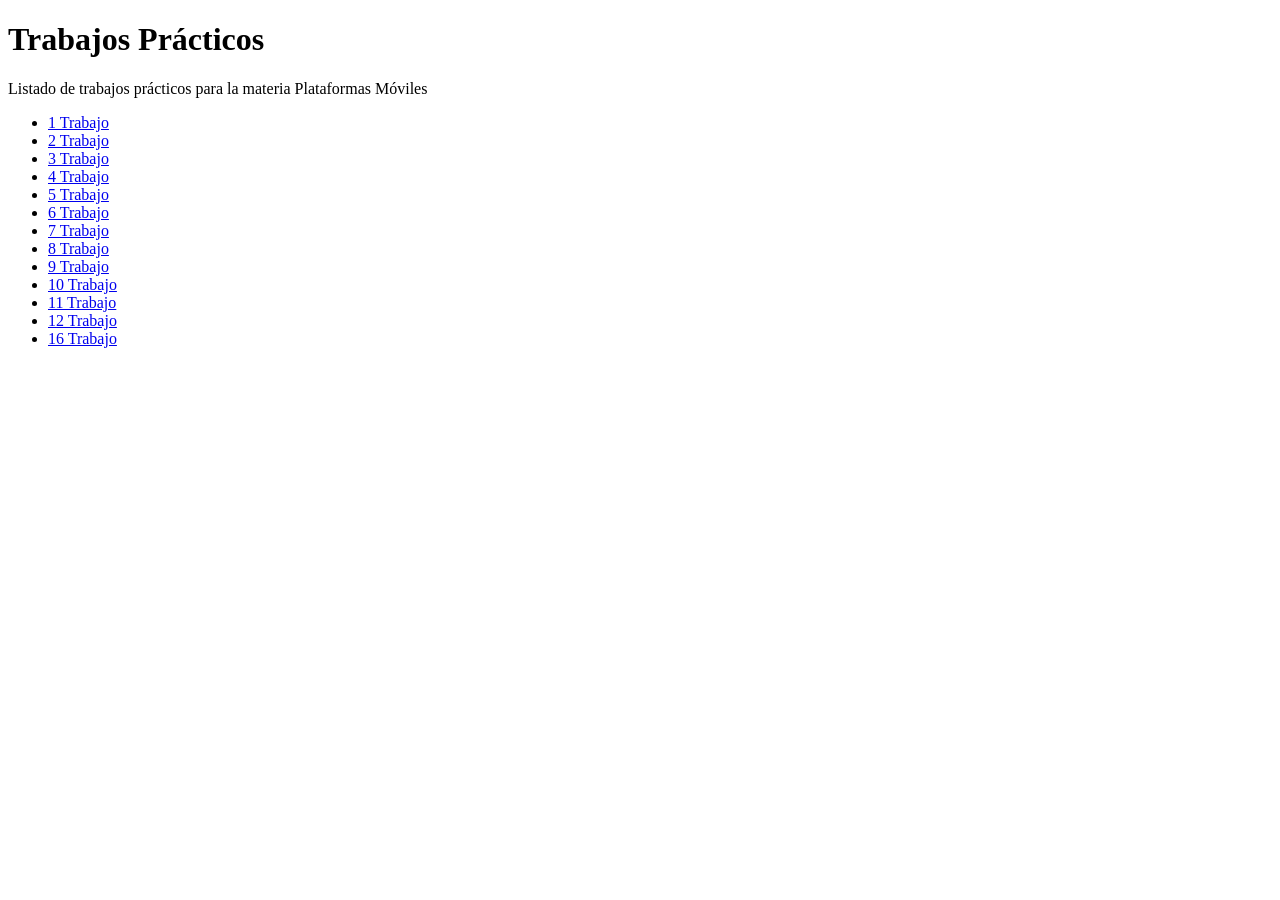
<file: index.html>
<!DOCTYPE html>
<html>
   <head>
      <title>Hola Mundo!</title>
   </head>
   <body>
     <h1>Trabajos Prácticos</h1>
     <p>Listado de trabajos prácticos para la materia Plataformas Móviles</p>
     <ul>
       <li><a href="tp-1/">1 Trabajo</a></li>
       <li><a href="tp-2/">2 Trabajo</a></li>
       <li><a href="tp-3/">3 Trabajo</a></li>
       <li><a href="tp-4/">4 Trabajo</a></li>
       <li><a href="tp-5/">5 Trabajo</a></li>
       <li><a href="tp-6/">6 Trabajo</a></li>
       <li><a href="tp-7/">7 Trabajo</a></li>
       <li><a href="tp-8/">8 Trabajo</a></li>
        
       <li><a href="tp-9/">9 Trabajo</a></li>
       <li><a href="tp-10/">10 Trabajo</a></li>
       <li><a href="tp-11/">11 Trabajo</a></li>
       <li><a href="tp-12/">12 Trabajo</a></li>

        
       <li><a href="tp-16/">16 Trabajo</a></li>
     </ul>
   </body>
</html>
</file>
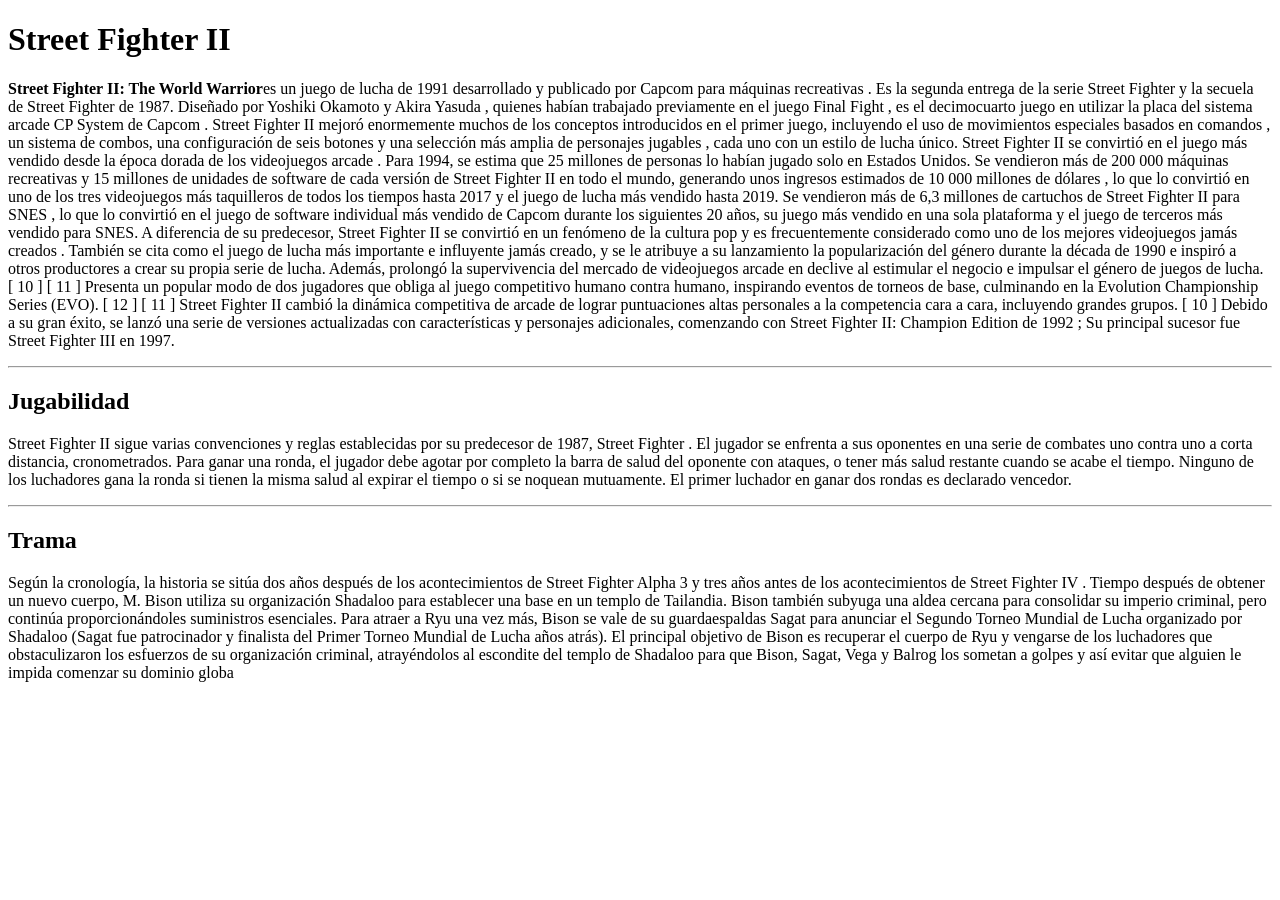
<file: tp-1/index.html>
<!DOCTYPE html> <html lang="en"> <head> <meta charset="UTF-8"> <meta name="viewport" content="width=device-width, initial-scale=1.0"> <title>Document</title> </head> <body> <h1>Street Fighter II</h1> <p><strong>Street Fighter II: The World Warrior</strong>es un juego de lucha de 1991 desarrollado y publicado por Capcom para máquinas recreativas . Es la segunda entrega de la serie Street Fighter y la secuela de Street Fighter de 1987. Diseñado por Yoshiki Okamoto y Akira Yasuda , quienes habían trabajado previamente en el juego Final Fight , es el decimocuarto juego en utilizar la placa del sistema arcade CP System de Capcom . Street Fighter II mejoró enormemente muchos de los conceptos introducidos en el primer juego, incluyendo el uso de movimientos especiales basados ​​en comandos , un sistema de combos, una configuración de seis botones y una selección más amplia de personajes jugables , cada uno con un estilo de lucha único. Street Fighter II se convirtió en el juego más vendido desde la época dorada de los videojuegos arcade . Para 1994, se estima que 25 millones de personas lo habían jugado solo en Estados Unidos. Se vendieron más de 200 000 máquinas recreativas y 15  millones de unidades de software de cada versión de Street Fighter II en todo el mundo, generando unos ingresos estimados de 10 000 millones de dólares , lo que lo convirtió en uno de los tres videojuegos más taquilleros de todos los tiempos hasta 2017 y el juego de lucha más vendido hasta 2019. Se vendieron más de 6,3 millones de cartuchos de Street Fighter II para SNES , lo que lo convirtió en el juego de software individual más vendido de Capcom durante los siguientes 20 años, su juego más vendido en una sola plataforma y el juego de terceros más vendido para SNES. A diferencia de su predecesor, Street Fighter II se convirtió en un fenómeno de la cultura pop y es frecuentemente considerado como uno de los mejores videojuegos jamás creados . También se cita como el juego de lucha más importante e influyente jamás creado, y se le atribuye a su lanzamiento la popularización del género durante la década de 1990 e inspiró a otros productores a crear su propia serie de lucha. Además, prolongó la supervivencia del mercado de videojuegos arcade en declive al estimular el negocio e impulsar el género de juegos de lucha. [ 10 ] [ 11 ] Presenta un popular modo de dos jugadores que obliga al juego competitivo humano contra humano, inspirando eventos de torneos de base, culminando en la Evolution Championship Series (EVO). [ 12 ] [ 11 ] Street Fighter II cambió la dinámica competitiva de arcade de lograr puntuaciones altas personales a la competencia cara a cara, incluyendo grandes grupos. [ 10 ] Debido a su gran éxito, se lanzó una serie de versiones actualizadas con características y personajes adicionales, comenzando con Street Fighter II: Champion Edition de 1992 ; Su principal sucesor fue Street Fighter III en 1997.</p> <hr> <h2>Jugabilidad</h2> <P>Street Fighter II sigue varias convenciones y reglas establecidas por su predecesor de 1987, Street Fighter . El jugador se enfrenta a sus oponentes en una serie de combates uno contra uno a corta distancia, cronometrados. Para ganar una ronda, el jugador debe agotar por completo la barra de salud del oponente con ataques, o tener más salud restante cuando se acabe el tiempo. Ninguno de los luchadores gana la ronda si tienen la misma salud al expirar el tiempo o si se noquean mutuamente. El primer luchador en ganar dos rondas es declarado vencedor.</P> <hr> <H2>Trama</H2> <p>Según la cronología, la historia se sitúa dos años después de los acontecimientos de Street Fighter Alpha 3 y tres años antes de los acontecimientos de Street Fighter IV . Tiempo después de obtener un nuevo cuerpo, M. Bison utiliza su organización Shadaloo para establecer una base en un templo de Tailandia. Bison también subyuga una aldea cercana para consolidar su imperio criminal, pero continúa proporcionándoles suministros esenciales. Para atraer a Ryu una vez más, Bison se vale de su guardaespaldas Sagat para anunciar el Segundo Torneo Mundial de Lucha organizado por Shadaloo (Sagat fue patrocinador y finalista del Primer Torneo Mundial de Lucha años atrás). El principal objetivo de Bison es recuperar el cuerpo de Ryu y vengarse de los luchadores que obstaculizaron los esfuerzos de su organización criminal, atrayéndolos al escondite del templo de Shadaloo para que Bison, Sagat, Vega y Balrog los sometan a golpes y así evitar que alguien le impida comenzar su dominio globa</p> </body>
</file>
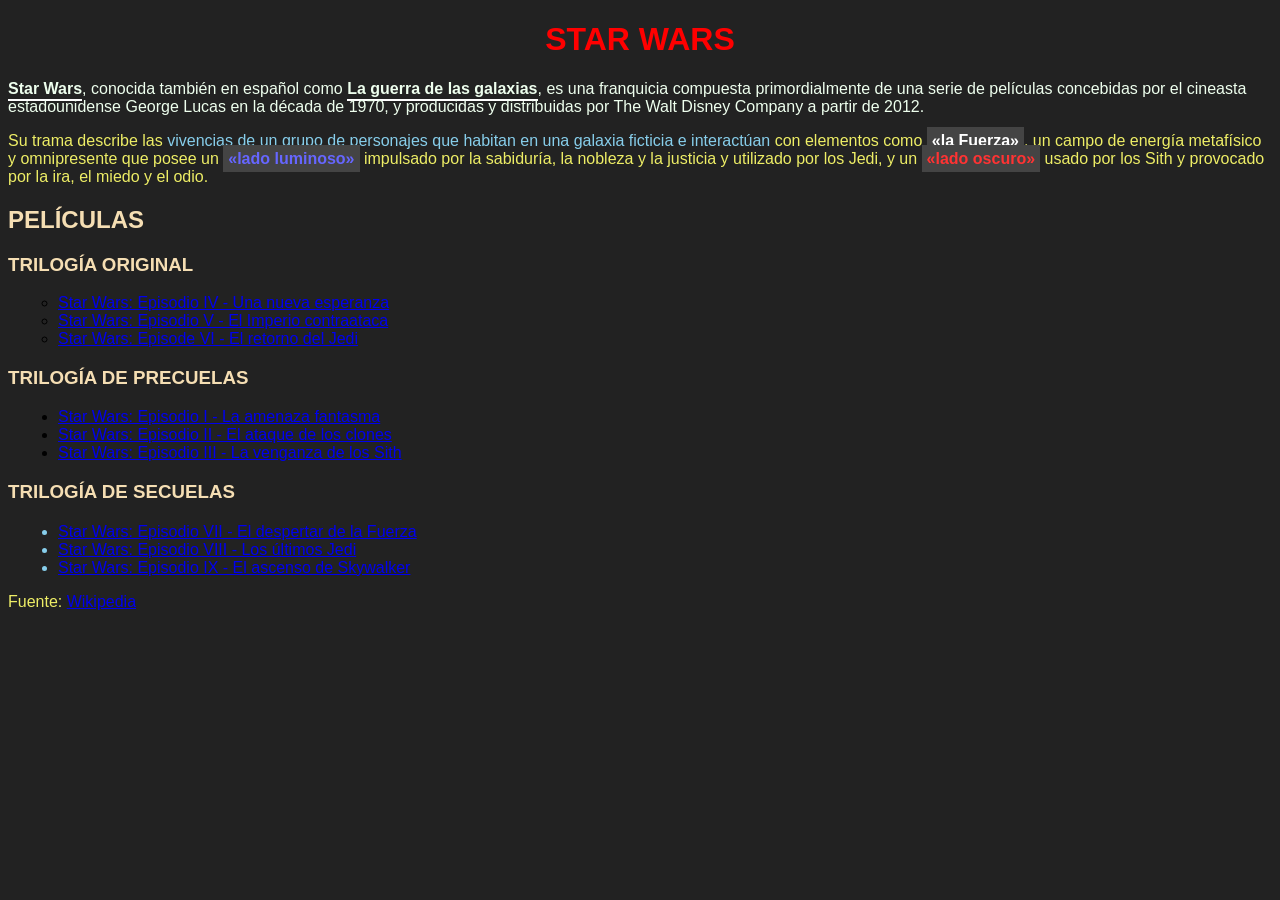
<file: tp-2/index.html>
<!DOCTYPE html>
<html>
<head>
    <meta charset="utf-8">
    <meta name="viewport" content="width=device-width, initial-scale=1">
    <title>TP2 - Selectores CSS</title>
</head>
<body>
    <style>
        body {
            background-color: #222;
            font-family: Arial, sans-serif;
        
        }
        p {
            font-family: sans-serif;
            COLOR: #ee6;
 
        }
        RR {
            color: skyblue;
            text-align: center;
        }
        h1 {
            text-align: center;
            color: red; 
            text-transform: uppercase;
        }
        plp{
            color : #efe;

        }
        h3, h2 {
            color: wheat;
            text-transform: uppercase;
        }
        strong {
            border-bottom: 2px solid white;
            padding-bottom: 2px; 
        }
        .the-force {
            background-color: #444; 
            font-weight: bold;     
            color: white;           
            padding: 5px;          
        }
        .light-side {
            color : #66f;
        }
        .dark-side {
            color : #f33;
        }
        #og-trilogy {
            list-style-type: circle;
        }
        .movies-list {
            padding-left: 50px;
        }
        ul:nth-of-type(3) {
            margin-top: 20px; 
            color: skyblue;   
        }   
        h1:hover {
            color: #00BFFF;
            cursor: pointer; 
        }
       
    </style>

    <h1>Star Wars</h1>
    <p><CT><plp><strong>Star Wars</strong>, conocida también en español como <strong>La guerra de las galaxias</strong>, es una franquicia compuesta primordialmente de una serie de películas concebidas por el cineasta estadounidense George Lucas en la década de 1970, y producidas y distribuidas por <a>The Walt Disney Company</a> a partir de 2012.</plp></CT></p>
    <p><CT>Su trama describe las <rr>vivencias de un grupo de personajes que habitan en una galaxia ficticia e interactúan</rr> con elementos como <span class="the-force">«la Fuerza»</span>, un campo de energía metafísico y omnipresente que posee un <span class="the-force light-side">«lado luminoso»</span> impulsado por la sabiduría, la nobleza y la justicia y utilizado por los Jedi, y un <span class="the-force dark-side">«lado oscuro»</span> usado por los Sith y provocado por la ira, el miedo y el odio.</CT></p>
    <h2>Películas</h2>
    <h3>Trilogía Original</h3>
    <ul id="og-trilogy" class="movies-list">
        <li><a href="https://es.wikipedia.org/wiki/Star_Wars:_Episodio_IV_-_Una_nueva_esperanza">Star Wars: Episodio IV - Una nueva esperanza</a></li>
        <li><a href="https://es.wikipedia.org/wiki/Star_Wars:_Episodio_V_-_El_Imperio_contraataca">Star Wars: Episodio V - El Imperio contraataca</a></li>
        <li><a href="https://es.wikipedia.org/wiki/Star_Wars:_Episode_VI_-_Return_of_the_Jedi">Star Wars: Episode VI - El retorno del Jedi</a></li>
    </ul>
    <h3>Trilogía de precuelas</h3>
    <ul class="movies-list">
        <li><a href="https://es.wikipedia.org/wiki/Star_Wars:_Episodio_I_-_La_amenaza_fantasma">Star Wars: Episodio I - La amenaza fantasma</a></li>
        <li><a href="https://es.wikipedia.org/wiki/Star_Wars:_Episodio_II_-_El_ataque_de_los_clones">Star Wars: Episodio II - El ataque de los clones</a></li>
        <li><a href="https://es.wikipedia.org/wiki/Star_Wars:_Episodio_III_-_La_venganza_de_los_Sith">Star Wars: Episodio III - La venganza de los Sith</a></li>
    </ul>
    <h3>Trilogía de secuelas</h3>
    <ul class="movies-list">
        <li><a href="https://es.wikipedia.org/wiki/Star_Wars:_Episodio_VII_-_El_despertar_de_la_Fuerza">Star Wars: Episodio VII - El despertar de la Fuerza</a></li>
        <li><a href="https://es.wikipedia.org/wiki/Star_Wars:_Episodio_VIII_-_Los_últimos_Jedi">Star Wars: Episodio VIII - Los últimos Jedi</a></li>
        <li><a href="https://es.wikipedia.org/wiki/Star_Wars:_Episodio_IX_-_El_ascenso_de_Skywalker">Star Wars: Episodio IX - El ascenso de Skywalker</a></li>
    </ul>
    <p>Fuente: <a href="https://es.wikipedia.org/wiki/Star_Wars">Wikipedia</a></p>
  
</body>

</html>
</file>
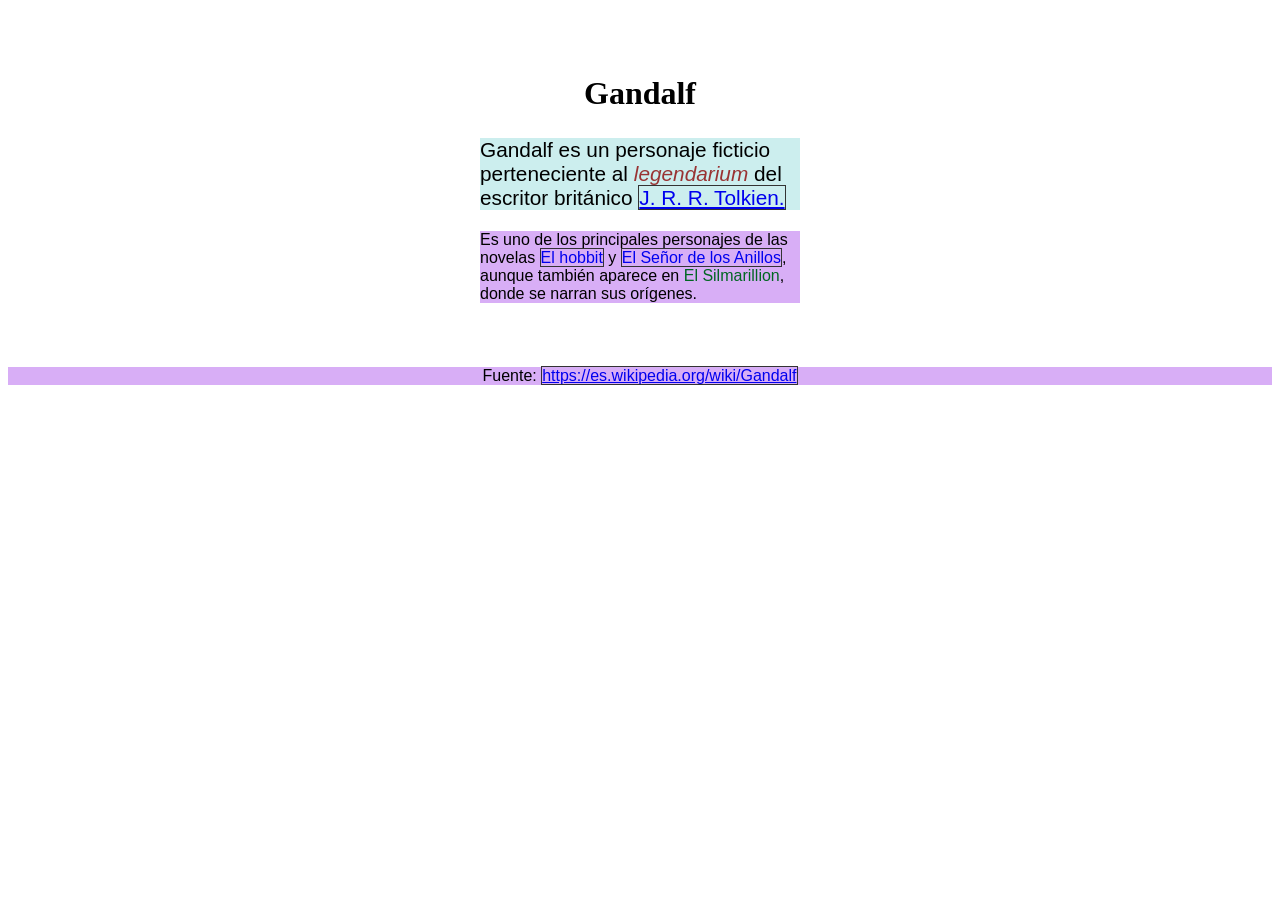
<file: tp-3/index.html>
<!DOCTYPE html>
<html lang="es">
<head>
	<meta charset="utf-8">
	<meta name="viewport" content="width=device-width, initial-scale=1">
	<title>TP3 - Especificidad CSS</title>
	<link rel="stylesheet" type="text/css" href="style.css">
	<style type="text/css">

</head>
		body {
			font-size: 18px;
			background-color: #ffe;
			color: #210;
		}

		#contenedor {
			max-width: 40ch;
			margin: 2rem auto;
			padding: 1rem;
		}

		h1 {
			font-size: 2rem;
			text-align: left;
		}

		p {
			font-family: sans-serif;
		}

		#primer-parrafo {
			font-size: 1.3rem;
			background-color: #eec;
		}

		p.importante em {
			font-weight: bold;
			color: #144;
		}

		p.novelas a {
			outline: none;
			text-decoration: none;
		}
		p.novelas a:hover {
			text-decoration: underline;
			background-color: #ccd;
		}

		body p.fuente.parrafo {
			color: #bbb !important;
			font-size: 0.9rem;
			opacity: 50%;
			text-align: center;
		}
	</style>
<body>
	<article id="contenedor">
		<h1 class="titulo">Gandalf</h1>
		
		<p id="primer-parrafo" class="importante-parrafo">
			Gandalf es un personaje ficticio perteneciente al <em>legendarium</em> del escritor británico <a href="https://es.wikipedia.org/wiki/J._R._R._Tolkien">J. R. R. Tolkien.</a>
		</p>
		
		<p class="novelas parrafo">
			Es uno de los principales personajes de las novelas <a href="https://es.wikipedia.org/wiki/El_hobbit">El hobbit</a> y <a href="https://es.wikipedia.org/wiki/El_Señor_de_los_Anillos">El Señor de los Anillos</a>, aunque también aparece en <ES>El Silmarillion</ES>, donde se narran sus orígenes.
		</p>
	</article>

	<p class="fuente-parrafo">
		Fuente: <a href="https://es.wikipedia.org/wiki/Gandalf">https://es.wikipedia.org/wiki/Gandalf</a>
	</p>
</body>
</html>
</file>
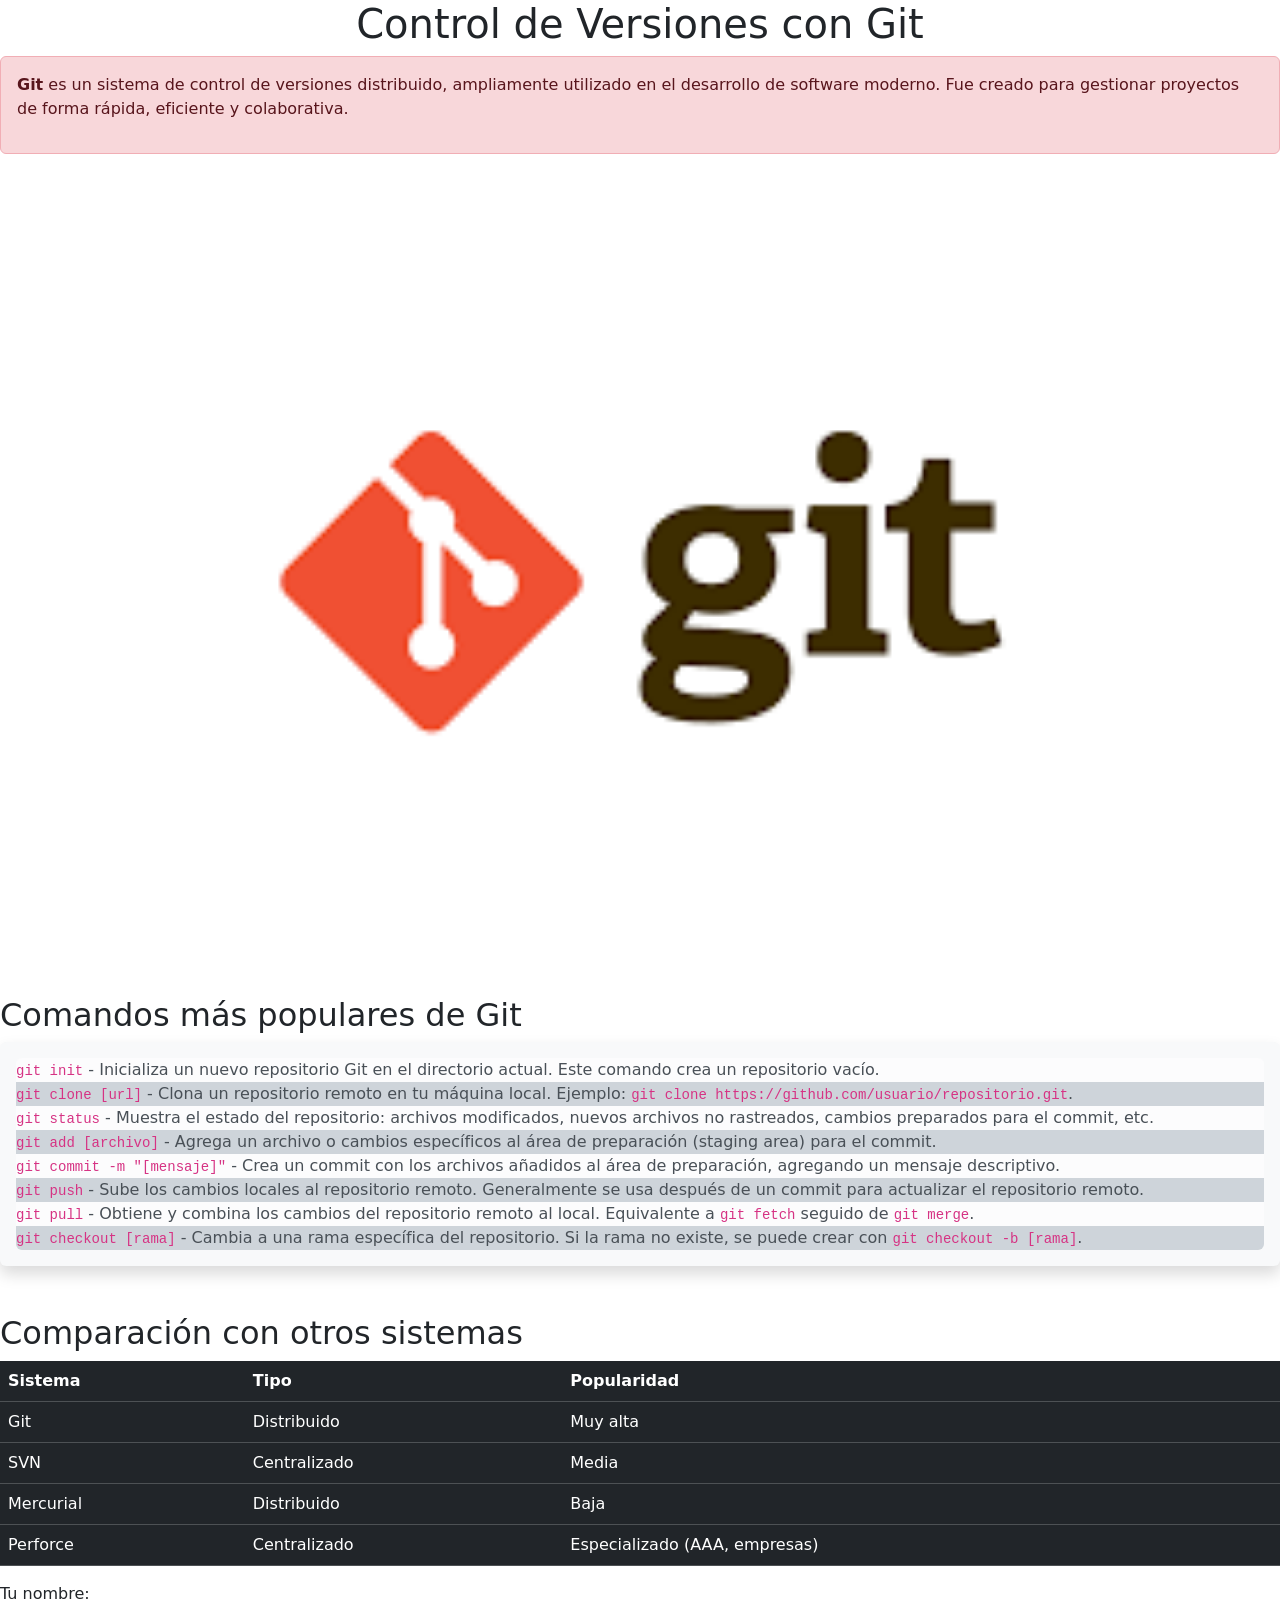
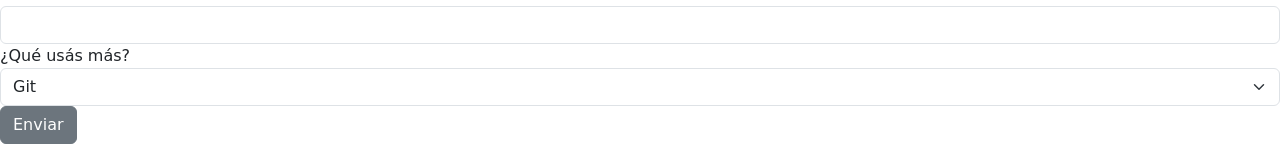
<file: tp-5/index.html>
<!DOCTYPE html>
<html lang="es">
<head>
    <meta charset="UTF-8">
    <meta name="viewport" content="width=device-width, initial-scale=1.0">
    <link href="https://cdn.jsdelivr.net/npm/bootstrap@5.3.8/dist/css/bootstrap.min.css" rel="stylesheet" integrity="sha384-sRIl4kxILFvY47J16cr9ZwB07vP4J8+LH7qKQnuqkuIAvNWLzeN8tE5YBujZqJLB" crossorigin="anonymous">
    <title>Control de Versiones con Git</title>
    
</head>
<body>
    <h1 class="text-center fs-1">Control de Versiones con Git</h1>
    <div class="alert alert-danger" role="alert">
    <p><strong>Git</strong> es un sistema de control de versiones distribuido, ampliamente utilizado en el desarrollo de
        software moderno. Fue creado para gestionar proyectos de forma rápida, eficiente y colaborativa.</p>
    </div>
    <div id="carouselExample" class="carousel slide">
  <div class="carousel-inner">
    <div class="carousel-item active">
      <img src="git.png" class="d-block w-100" alt="...">
    </div>
    <div class="carousel-item">
      <img src="gi2.png" class="d-block w-100" alt="...">
    </div>
    <div class="carousel-item">
      <img src="git3.png" class="d-block w-100" alt="...">
    </div>
  </div>
  <button class="carousel-control-prev" type="button" data-bs-target="#carouselExample" data-bs-slide="prev">
    <span class="carousel-control-prev-icon" aria-hidden="true"></span>
    <span class="visually-hidden">Previous</span>
  </button>
  <button class="carousel-control-next" type="button" data-bs-target="#carouselExample" data-bs-slide="next">
    <span class="carousel-control-next-icon" aria-hidden="true"></span>
    <span class="visually-hidden">Next</span>
  </button>
</div>

    <h2>Comandos más populares de Git</h2>
    <ul class="shadow p-3 mb-5 bg-body-tertiary rounded">
        <li class="list-group-item list-group-item-light"><code>git init</code> - Inicializa un nuevo repositorio Git en el directorio actual. Este comando crea un repositorio vacío.</li>
        <li class="list-group-item list-group-item-dark"><code>git clone [url]</code> - Clona un repositorio remoto en tu máquina local. Ejemplo: <code>git clone https://github.com/usuario/repositorio.git</code>.</li>
        <li class="list-group-item list-group-item-light"><code>git status</code> - Muestra el estado del repositorio: archivos modificados, nuevos archivos no rastreados, cambios preparados para el commit, etc.</li>
        <li class="list-group-item list-group-item-dark"><code>git add [archivo]</code> - Agrega un archivo o cambios específicos al área de preparación (staging area) para el commit.</li>
        <li class="list-group-item list-group-item-light"><code>git commit -m "[mensaje]"</code> - Crea un commit con los archivos añadidos al área de preparación, agregando un mensaje descriptivo.</li>
        <li class="list-group-item list-group-item-dark"><code>git push</code> - Sube los cambios locales al repositorio remoto. Generalmente se usa después de un commit para actualizar el repositorio remoto.</li>
        <li class="list-group-item list-group-item-light"><code>git pull</code> - Obtiene y combina los cambios del repositorio remoto al local. Equivalente a <code>git fetch</code> seguido de <code>git merge</code>.</li>
        <li class="list-group-item list-group-item-dark"><code>git checkout [rama]</code> - Cambia a una rama específica del repositorio. Si la rama no existe, se puede crear con <code>git checkout -b [rama]</code>.</li>
    </ul>

    <h2>Comparación con otros sistemas</h2>
    <table class="table table-dark table-hover">
        <thead>
            <tr>
                <th>Sistema</th>
                <th>Tipo</th>
                <th>Popularidad</th>
            </tr>
        </thead>
        <tbody >
            <tr>
                <td>Git</td>
                <td>Distribuido</td>
                <td>Muy alta</td>
            </tr>
            <tr>
                <td>SVN</td>
                <td >Centralizado</td>
                <td>Media</td>
            </tr>
            <tr>
                <td >Mercurial</td>
                <td >Distribuido</td>
                <td >Baja</td>
            </tr>
            <tr>
                <td>Perforce</td>
                <td>Centralizado</td>
                <td>Especializado (AAA, empresas)</td>
            </tr>
        </tbody>
    </table> 
    <form class="form">
        <label for="nombre">Tu nombre:</label>
        <input type="text" id="nombre" name="nombre" class="form-control">

        <label for="experiencia">¿Qué usás más?</label><br>
        <select id="experiencia" name="experiencia" class="form-select">
            <option value="git">Git</option>
            <option value="github">Git + GitHub</option>
            <option value="otro">Otro sistema</option>
            <option value="ninguno">Todavía no uso ninguno</option>
        </select>

        <input type="submit" value="Enviar" class="btn btn-secondary">
    </form>
    <div class="toast" role="alert" aria-live="assertive" aria-atomic="true">
  <div class="toast-header">
    <button type="button" class="btn-close" data-bs-dismiss="toast" aria-label="Close"></button>
  </div>
  <div class="toast-body">
    Git es lo mejor!
  </div>
</div>

<script src="https://cdn.jsdelivr.net/npm/bootstrap@5.3.8/dist/js/bootstrap.bundle.min.js" integrity="sha384-FKyoEForCGlyvwx9Hj09JcYn3nv7wiPVlz7YYwJrWVcXK/BmnVDxM+D2scQbITxI" crossorigin="anonymous"></script>
</body>
    
</html>
</file>
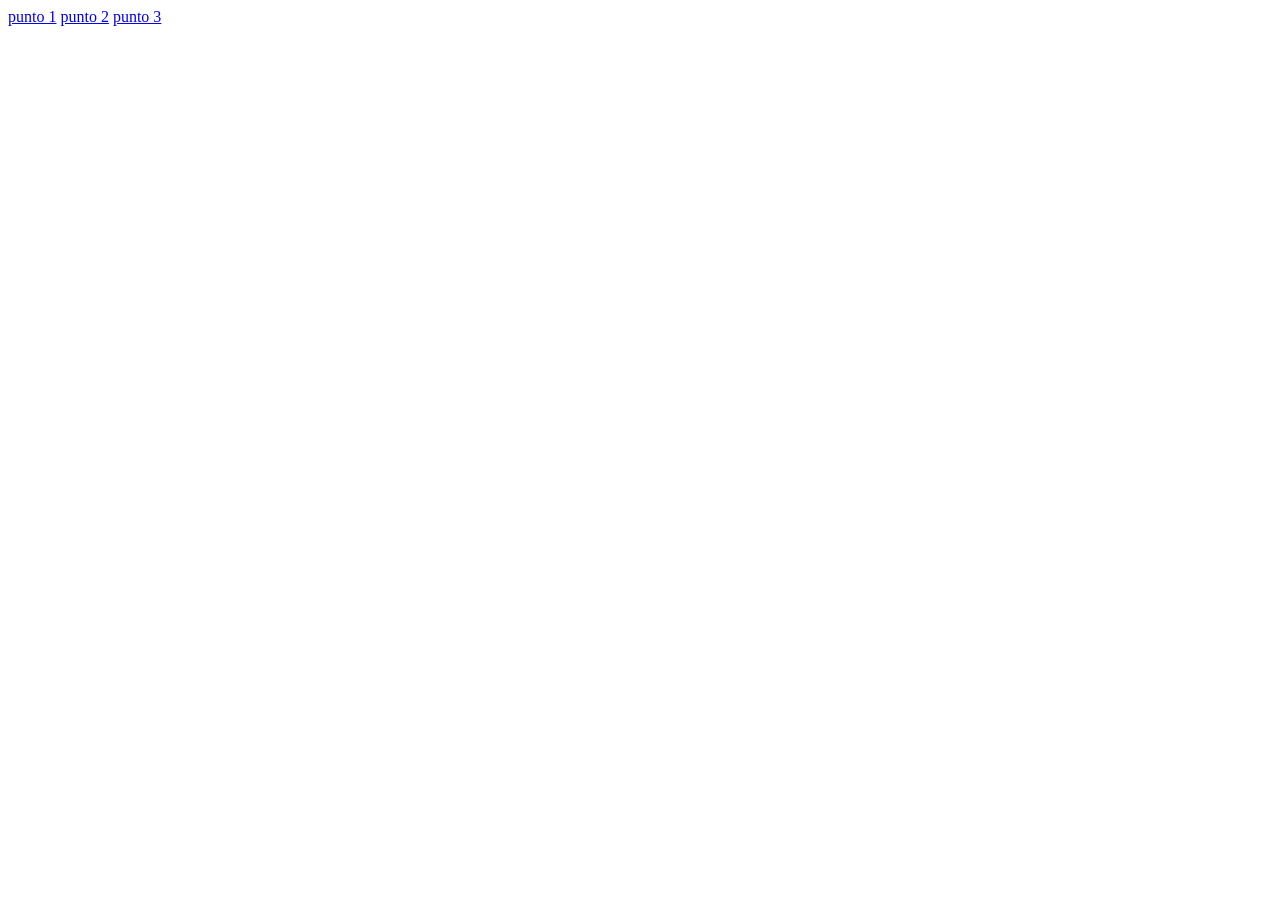
<file: tp-6/index.html>
<!DOCTYPE html>
<html lang="es">
<head>
    <meta charset="UTF-8">
    <meta http-equiv="X-UA-Compatible" content="IE=edge">
    <meta name="viewport" content="width=device-width, initial-scale=1.0">
    <title>TP6</title>

</head>
<body>
  <a href="layout-1.html"> punto 1</a>
  <a href="layout-2.html"> punto 2</a>
  <a href="layout-3.html"> punto 3</a>
</body>
</html>
</file>
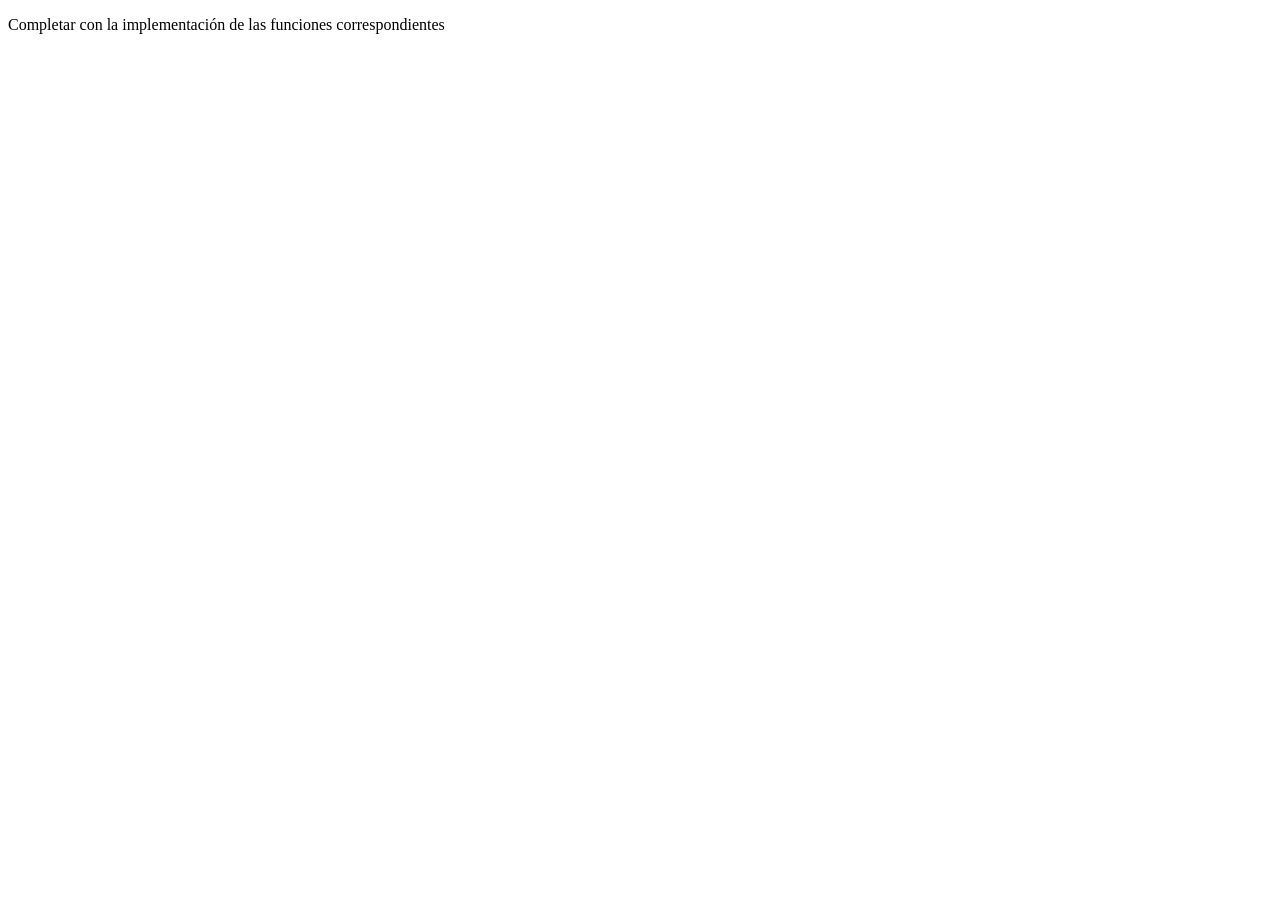
<file: tp-8/index.html>
<!DOCTYPE html>
<html>
<head>
	<meta charset="utf-8">
	<meta name="viewport" content="width=device-width, initial-scale=1">
	<title>TP-7: Funciones en JavaScript</title>
</head>
<body>
<p>Completar con la implementación de las funciones correspondientes</p>
<script type="text/javascript">
// Numeros

// 1- Implementar una función "suma" que retorne la suma de 2 numeros
// ejemplo: suma(2,3) retorna 5
function suma(num1, num2) {
     return num1 + num2;
}

console.log("Resultados de suma():")
console.log(suma(2,3)); // 5
console.log(suma(4,4)); // 8
console.log(suma(-10,10)); // 0


// 2- Implementar una función "elevarAlCubo" que eleve al cubo un numero
// ejemplo: elevarAlCubo(3) retorna 27

    function elevarAlCubo(num) {
        return num*num*num;
    
}

console.log("Resultados de elevarAlCubo():")
console.log(elevarAlCubo(3)); // 27
console.log(elevarAlCubo(99)); // 970299

// 3- Implementar una función "restoDivisionEntera" para devolver el resto de una división entera entre un dividendo y un divisor
// ejemplo: restoDivisionEntera(3,2) retorna 1

    function restoDivisionEntera(num1, num2) {
        return num1%num2;
    
}

console.log("Resultados de restoDivisionEntera():")
console.log(restoDivisionEntera(1,3)); // 1
console.log(restoDivisionEntera(2,3)); // 2
console.log(restoDivisionEntera(3,3)); // 0
console.log(restoDivisionEntera(4,3)); // 1

// 4- Implementar una función "numeroPi" para devolver el numero PI
// ejemplo: numeroPi() retorna 3,14...

function numeroPi(){
    return 3.1415;
}

console.log("Resultado de numeroPi():")
console.log(numeroPi())


// 5- Implementar una función "numeroRandom" para devolver un número random (aleatorio)
// ejemplo: numeroRandom() retorna 0,123...
 

                ///puede estar mall
function numeroRandom(){
    return Math.random();
}


console.log("Resultados de numeroRandom():")
console.log(numeroRandom())
console.log(numeroRandom())
console.log(numeroRandom())


// 6- Implementar una función "numeroRandomDesdeHasta" para devolver un número random entre 2 valores recibidos como parámetros
// ejemplo: numeroRandomDesdeHasta(1,6) retorna 3

function numeroRandomDesdeHasta(min, max) {
  return Math.random() * (max - min) + min;
}

console.log("Resultados de numeroRandomDesdeHasta():")
console.log(numeroRandomDesdeHasta(1,6))
console.log(numeroRandomDesdeHasta(2,5))
console.log(numeroRandomDesdeHasta(3,4))


// 7- Implementar una función "esPar" que reciba un número como parámetro y devuelva verdadero si el número es par, o falso si es impar
// ejemplo: esPar(4) retorna true, esPar(5) retorna false

function esPar(numero) {
    return numero % 2 === 0; 
}

console.log("Resultados de esPar():")
console.log(esPar(4)); // true
console.log(esPar(5)); // false
console.log(esPar(0)); // true
console.log(esPar(-2)); // true


// 8- Implementar una función "esPositivo" que reciba un número y devuelva true si el número es positivo, o false si es negativo o cero
// ejemplo: esPositivo(4) retorna true, esPositivo(-3) retorna false

function esPositivo(numero) {
    return numero > 0 ;
}

console.log("Resultados de esPositivo():")
console.log(esPositivo(4)); // true
console.log(esPositivo(-3)); // false
console.log(esPositivo(0)); // false

// 9- Implementar una función "clasificarNumero" que reciba un número y retorne un mensaje indicando si el número es par o impar, y si es positivo o negativo
// ejemplo: clasificarNumero(4) retorna "El número 4 es par y positivo."
// ejemplo: clasificarNumero(-3) retorna "El número -3 es impar y negativo."

function clasificarNumero(numero) {
    let clasificado;
    if (numero<0) {
        clasificado="negativo";
    }else{
        clasificado="positivo";
    }
    if (numero%2===0) {
        clasificado=clasificado+" y par";
    }else{
        clasificado=clasificado+" e impar";
    }
    return clasificado;
}

 
console.log("Resultados de clasificarNumero():")
console.log(clasificarNumero(4)); // "El número 4 es par y positivo."
console.log(clasificarNumero(-3)); // "El número -3 es impar y negativo."
console.log(clasificarNumero(0)); // "El número 0 es par y no positivo."

// Cadenas de Caracteres

// 10- Implementar una función "transformarMayuscula" que transforme a mayúscula la cadena de caracteres recibida como parámetro
// ejemplo: transformarMayuscula("Plataformas Móviles") retorna "PLATAFORMAS MÓVILES"

function transformarMayuscula(palabra) {
	return palabra.toUpperCase();
}

console.log("Resultados de transformarMayuscula():")
console.log(transformarMayuscula("Plataformas Móviles"))
console.log(transformarMayuscula("hola mundo"))
console.log(transformarMayuscula("abc"))


// 11- Implementar una función "primeraLetra" que nos devuelva la inicial de la cadena de caracteres recibida como parámetro
// ejemplo: primeraLetra("Plataformas") retorna "P"
  
function primeraLetra(palabra){
   return palabra.charAt(0);
}
console.log("Resultados de primeraLetra():")
console.log(primeraLetra("Plataformas Móviles"))
console.log(primeraLetra("hola mundo"))
console.log(primeraLetra("abc"))


// 12- Implementar una función "sinPrimeraLetra" que nos devuelva la cadena de caracteres recibida como parámetro sin la primera letra
// ejemplo: sinPrimeraLetra("Plataformas") retorna "lataformas"

 function  sinPrimeraLetra(palabra){
   return palabra.slice(1);
}
  
console.log("Resultados de sinPrimeraLetra():")
console.log(sinPrimeraLetra("Plataformas Móviles"))
console.log(sinPrimeraLetra("hola mundo"))
console.log(sinPrimeraLetra("abc"))


// 13- Implementar una función "primeraLetraMayuscula" que devuelve la cadena de caracteres recibida, pero  con su primera letra en mayúscula
// ejemplo: primeraLetraMayuscula("plataformas") retorna "Plataformas"

   function primeraLetraMayuscula(palabra){
  return palabra.charAt(0).toUpperCase() + palabra.slice(1);
}
  
console.log("Resultados de primeraLetraMayuscula():")
console.log(primeraLetraMayuscula("plataformas móviles"))
console.log(primeraLetraMayuscula("hola mundo"))
console.log(primeraLetraMayuscula("abc"))

 
// 14- Implementar una función "terminaCon" que devuelve verdadero o falso si la palabra termina con la terminación recibida
// ejemplo: terminaCon("plataformas", "mas") retorna true

  function terminaCon(palabra,caso){
    return palabra.endsWith(caso,caso.len)
  }
  
console.log("Resultados de terminaCon():")
console.log(terminaCon("hola", "a")); // true
console.log(terminaCon("hola", "o")); // false
console.log(terminaCon("plataformas", "mas")); // true
console.log(terminaCon("plataformas", "más")); // false

// 15- Implementar una función "palabraInvertida" que devuelva la palabra invertida
// ejemplo: palabraInvertida("hola") retorna "aloh";
 
  function palabraInvertida(palabra){
    let reverso = palabra.split("").reverse().join("");
    return reverso;
     }
  
console.log("Resultados de palabraInvertida():")
console.log(palabraInvertida("plataformas móviles"))
console.log(palabraInvertida("hola mundo"))
console.log(palabraInvertida("abc"))

</script>
</body>
</html>
</file>
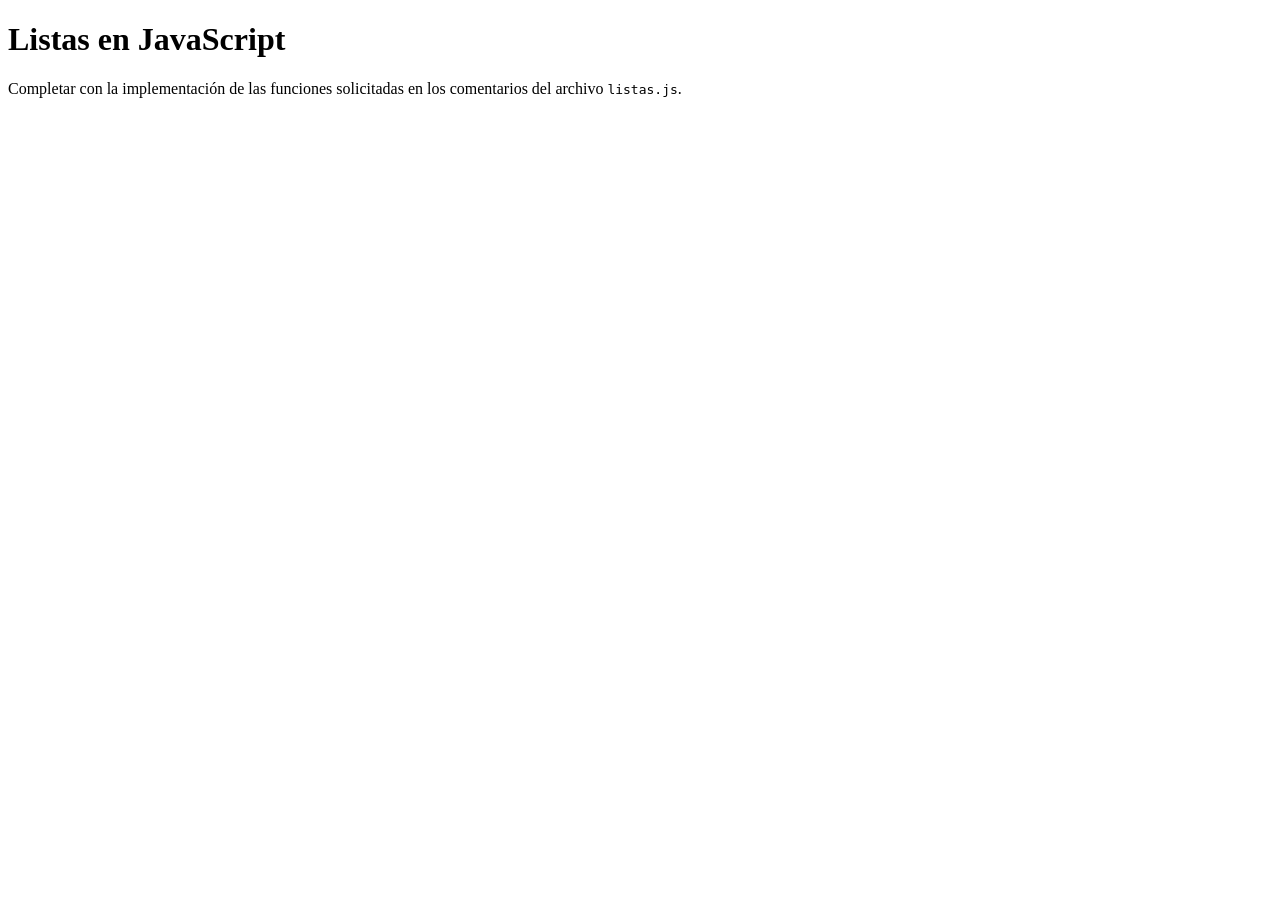
<file: tp-9/index.html>
<!DOCTYPE html>
<html>
<head>
	<meta charset="utf-8">
	<meta name="viewport" content="width=device-width, initial-scale=1">
	<title>Listas en JavaScript</title>
</head>
<body>
    <h1>Listas en JavaScript</h1>
    <p>Completar con la implementación de las funciones solicitadas en los comentarios del archivo <code>listas.js</code>.</p>
    <script src="listas.js"></script>
</body>
</html>
</file>
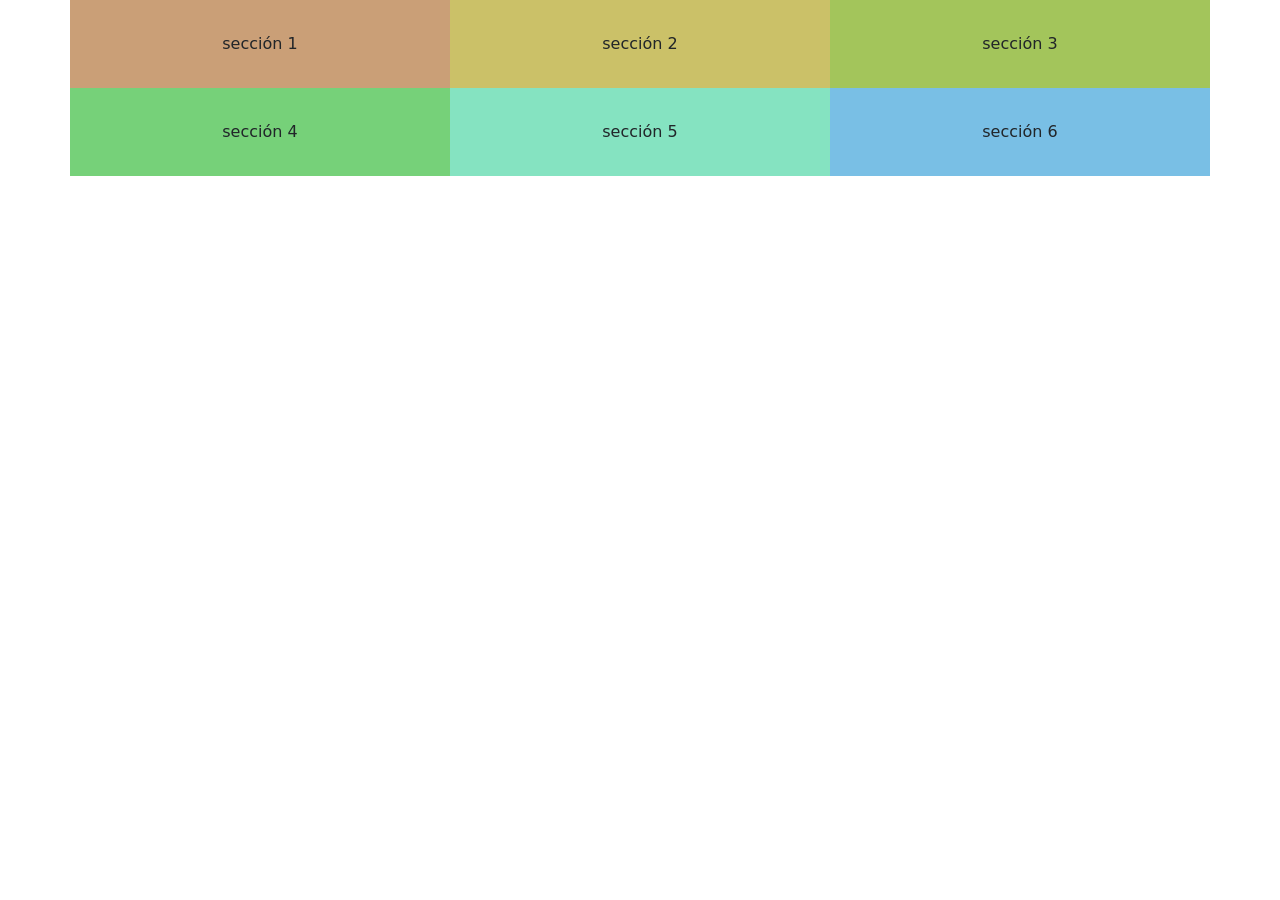
<file: tp-6/layout-1.html>
<!DOCTYPE html>
<html lang="en">
<head>
    <meta charset="UTF-8">
    <meta name="viewport" content="width=device-width, initial-scale=1.0">
    <title>Document</title>
        <link href="https://cdn.jsdelivr.net/npm/bootstrap@5.3.8/dist/css/bootstrap.min.css" rel="stylesheet" integrity="sha384-sRIl4kxILFvY47J16cr9ZwB07vP4J8+LH7qKQnuqkuIAvNWLzeN8tE5YBujZqJLB" crossorigin="anonymous">

    <style>
        .content {padding: 2em 0.5em; text-align: center;}
        .s1 {background-color: #ca9f77;}
        .s2 {background-color: #cbc168;}
        .s3 {background-color: #a3c55b;}
        .s4 {background-color: #76d179;}
        .s5 {background-color: #85e3c1;}
        .s6 {background-color: #79bfe5;}
    </style>
</head>
<body>
    <div class="container g-0">
        <div class="row g-0">
            <div class="col-12 col-lg-4 col-md-6">
                <div class="content s1">sección 1</div>
            </div>
            <div class="col-12 col-lg-4 col-md-6">
                <div class="content s2">sección 2</div>
            </div>
            <div class="col-12 col-lg-4 col-md-6">
                <div class="content s3">sección 3</div>
            </div>
            <div class="col-12 col-lg-4 col-md-6">
                <div class="content s4">sección 4</div>
            </div>
            <div class="col-12 col-lg-4 col-md-6">
                <div class="content s5">sección 5</div>
            </div>
            <div class="col-12 col-lg-4 col-md-6">
                <div class="content s6">sección 6</div>
            </div>
        </div>
    </div>
</body>
</html>
</file>
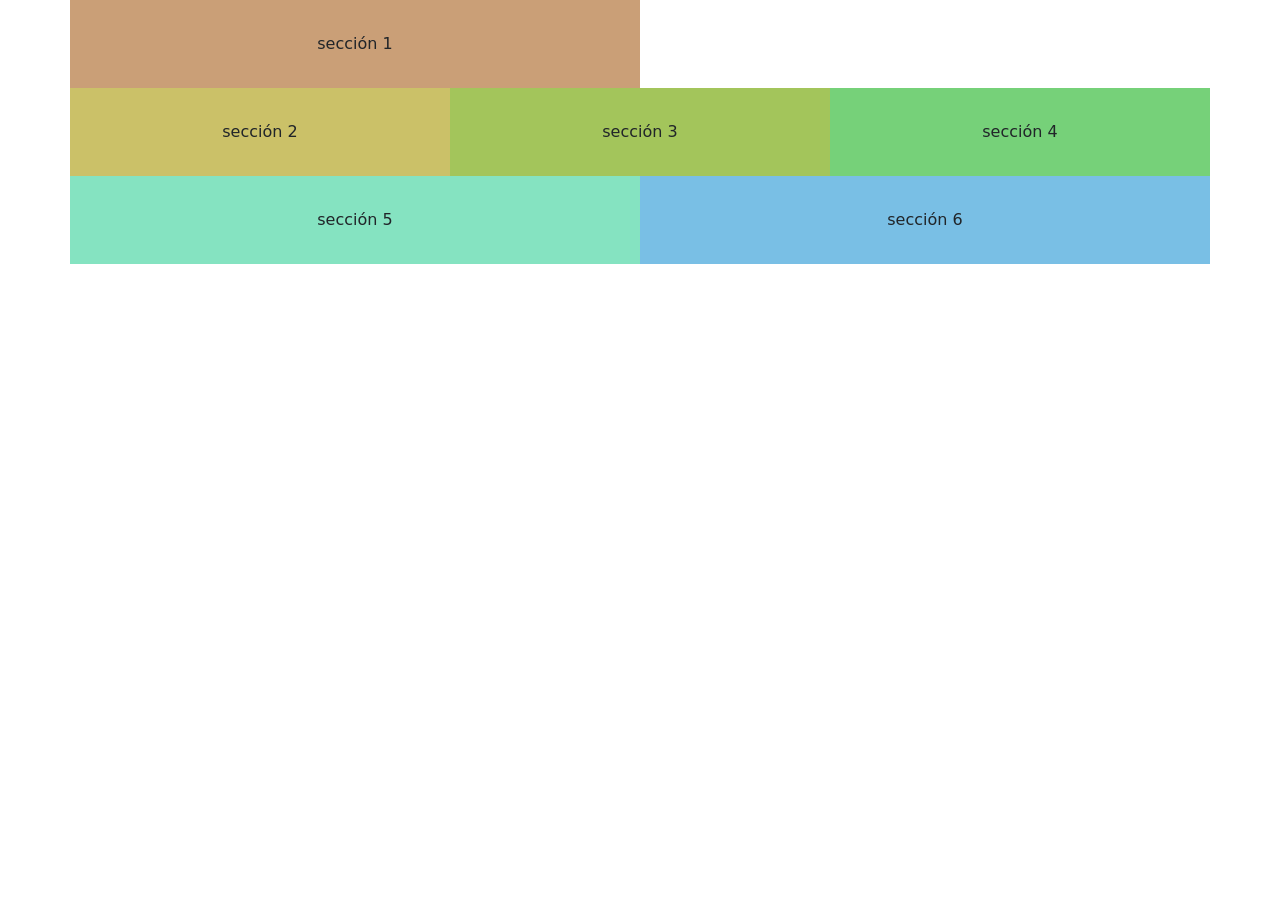
<file: tp-6/layout-2.html>
<!DOCTYPE html>
<html lang="es">
<head>
    <meta charset="UTF-8">
    <meta http-equiv="X-UA-Compatible" content="IE=edge">
    <meta name="viewport" content="width=device-width, initial-scale=1.0">
	<link href="https://cdn.jsdelivr.net/npm/bootstrap@5.3.8/dist/css/bootstrap.min.css" rel="stylesheet" integrity="sha384-sRIl4kxILFvY47J16cr9ZwB07vP4J8+LH7qKQnuqkuIAvNWLzeN8tE5YBujZqJLB" crossorigin="anonymous">
    <title>Layout N</title>
    <style>
        .content {padding: 2em 0.5em; text-align: center;}
        .s1 {background-color: #ca9f77;}
        .s2 {background-color: #cbc168;}
        .s3 {background-color: #a3c55b;}
        .s4 {background-color: #76d179;}
        .s5 {background-color: #85e3c1;}
        .s6 {background-color: #79bfe5;}
    </style>
</head>
<body>
    <div class="container-sm g-0">
        <div class="row-md g-0">
            <div class="col-12 col-md-6 col-lg-6">
                <div class="content s1">sección 1</div>
        </div>
		<div class="row g-0"> 
            <div class="col-12 col-md-4 col-lg-4">
                <div class="content s2">sección 2</div>
            </div>
            <div class="col-12 col-md-4 col-lg-4">
                <div class="content s3">sección 3</div>
            </div>
            <div class="col-12 col-md-4 col-lg-4">
                <div class="content s4">sección 4</div>
            </div>
            <div class="col-6 col-md-6 col-lg-6">
                <div class="content s5">sección 5</div>
            </div>
            <div class="col-6 col-md-6 col-lg-6">
                <div class="content s6">sección 6</div>
            </div>
		</div>
        </div>
    </div>
	<script src="https://cdn.jsdelivr.net/npm/bootstrap@5.3.8/dist/js/bootstrap.bundle.min.js" integrity="sha384-FKyoEForCGlyvwx9Hj09JcYn3nv7wiPVlz7YYwJrWVcXK/BmnVDxM+D2scQbITxI" crossorigin="anonymous"></script>
</body>
</html>
</file>
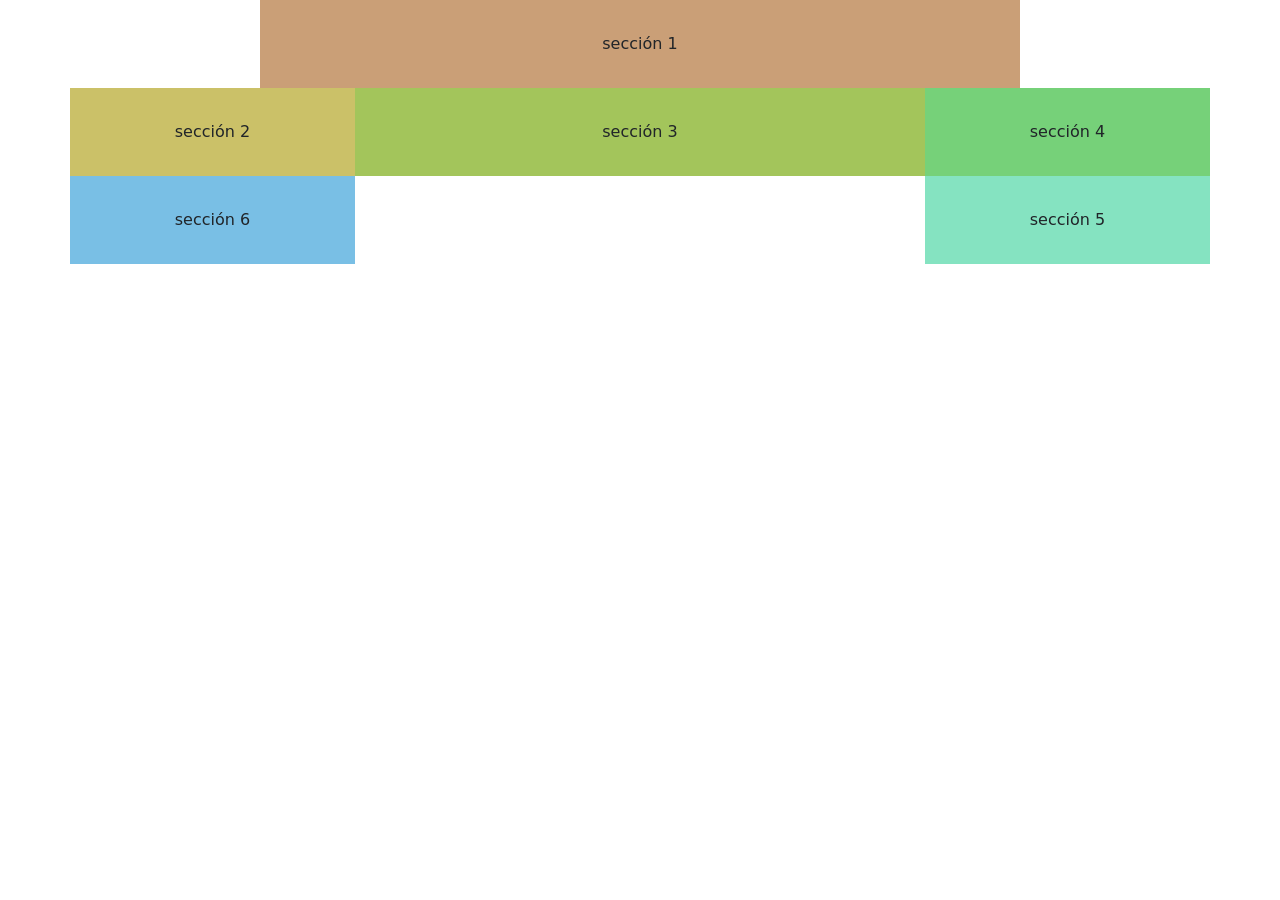
<file: tp-6/layout-3.html>
<!DOCTYPE html>
<html lang="es">
<head>
    <meta charset="UTF-8">
    <meta http-equiv="X-UA-Compatible" content="IE=edge">
    <meta name="viewport" content="width=device-width, initial-scale=1.0">
    <title>Layout N</title>
    <link href="https://cdn.jsdelivr.net/npm/bootstrap@5.3.8/dist/css/bootstrap.min.css" rel="stylesheet" integrity="sha384-sRIl4kxILFvY47J16cr9ZwB07vP4J8+LH7qKQnuqkuIAvNWLzeN8tE5YBujZqJLB" crossorigin="anonymous">
    <style>
        .content {padding: 2em 0.5em; text-align: center;}
        .s1 {background-color: #ca9f77;}
        .s2 {background-color: #cbc168;}
        .s3 {background-color: #a3c55b;}
        .s4 {background-color: #76d179;}
        .s5 {background-color: #85e3c1;}
        .s6 {background-color: #79bfe5;}
    </style>
</head>
<body>
    <div class="container-sm g-0">
        <div class="row g-0 justify-content-md-center justify-content-lg-center">
            <div class="col-12 col-md-6 col-lg-8">
                <div class="content s1">sección 1</div>
            </div>
        </div>
        <div class="row g-0">
            <div class="col-12 col-md-4 order-3 order-md-last col-lg-3 order-lg-first">
                <div class="content s2">sección 2</div>
            </div>
            <div class="col-12 col-md-4 order-2 col-lg-6">
                <div class="content s3">sección 3</div>
            </div>
            <div class="col-12 col-md-4 order-1 order-md-first col-lg-3 order-lg-last">
                <div class="content s4">sección 4</div>
            </div>
        </div>
    <div class="row g-0">
        <div class="col-12 col-md-6 col-lg-3 order-md-last order-lg-first">
            <div class="content s6">sección 6</div>
    </div>
    <div class="d-none d-lg-block col-lg-6"></div>
    <div class="col-12 col-md-6 col-lg-3 d-none d-sm-block ">
        <div class="content s5">sección 5</div>
    </div>
</div>
    </div>
    <script src="https://cdn.jsdelivr.net/npm/bootstrap@5.3.0/dist/js/bootstrap.bundle.min.js" integrity="sha384-geWF76RCwLtnZ8qwWowPQNguL3RmwHVBC9FhGdlKrxdiJJigb/j/68SIy3Te4Bkz" crossorigin="anonymous"></script>
</body>
</html>
</file>
<file: tp-3/style.css>
.titulo {
    text-align: center;
}
p {
  font-family: serif;
}
p#primer-parrafo {
    background-color: #CEE;
}
a#primer-parrafo {
    border: 1px solid #333;
}
    
ES { 
    color: #062;
}
em {
    color: #933;
}
a {
  border: 1px solid #333;

}

p.fuente-parrafo {
  text-align: center;
}
p {
    background-color: rgba(190, 120, 240, 0.6);

}
.compilado {
   color : #062;
   font-weight: bold;
}
</file>
